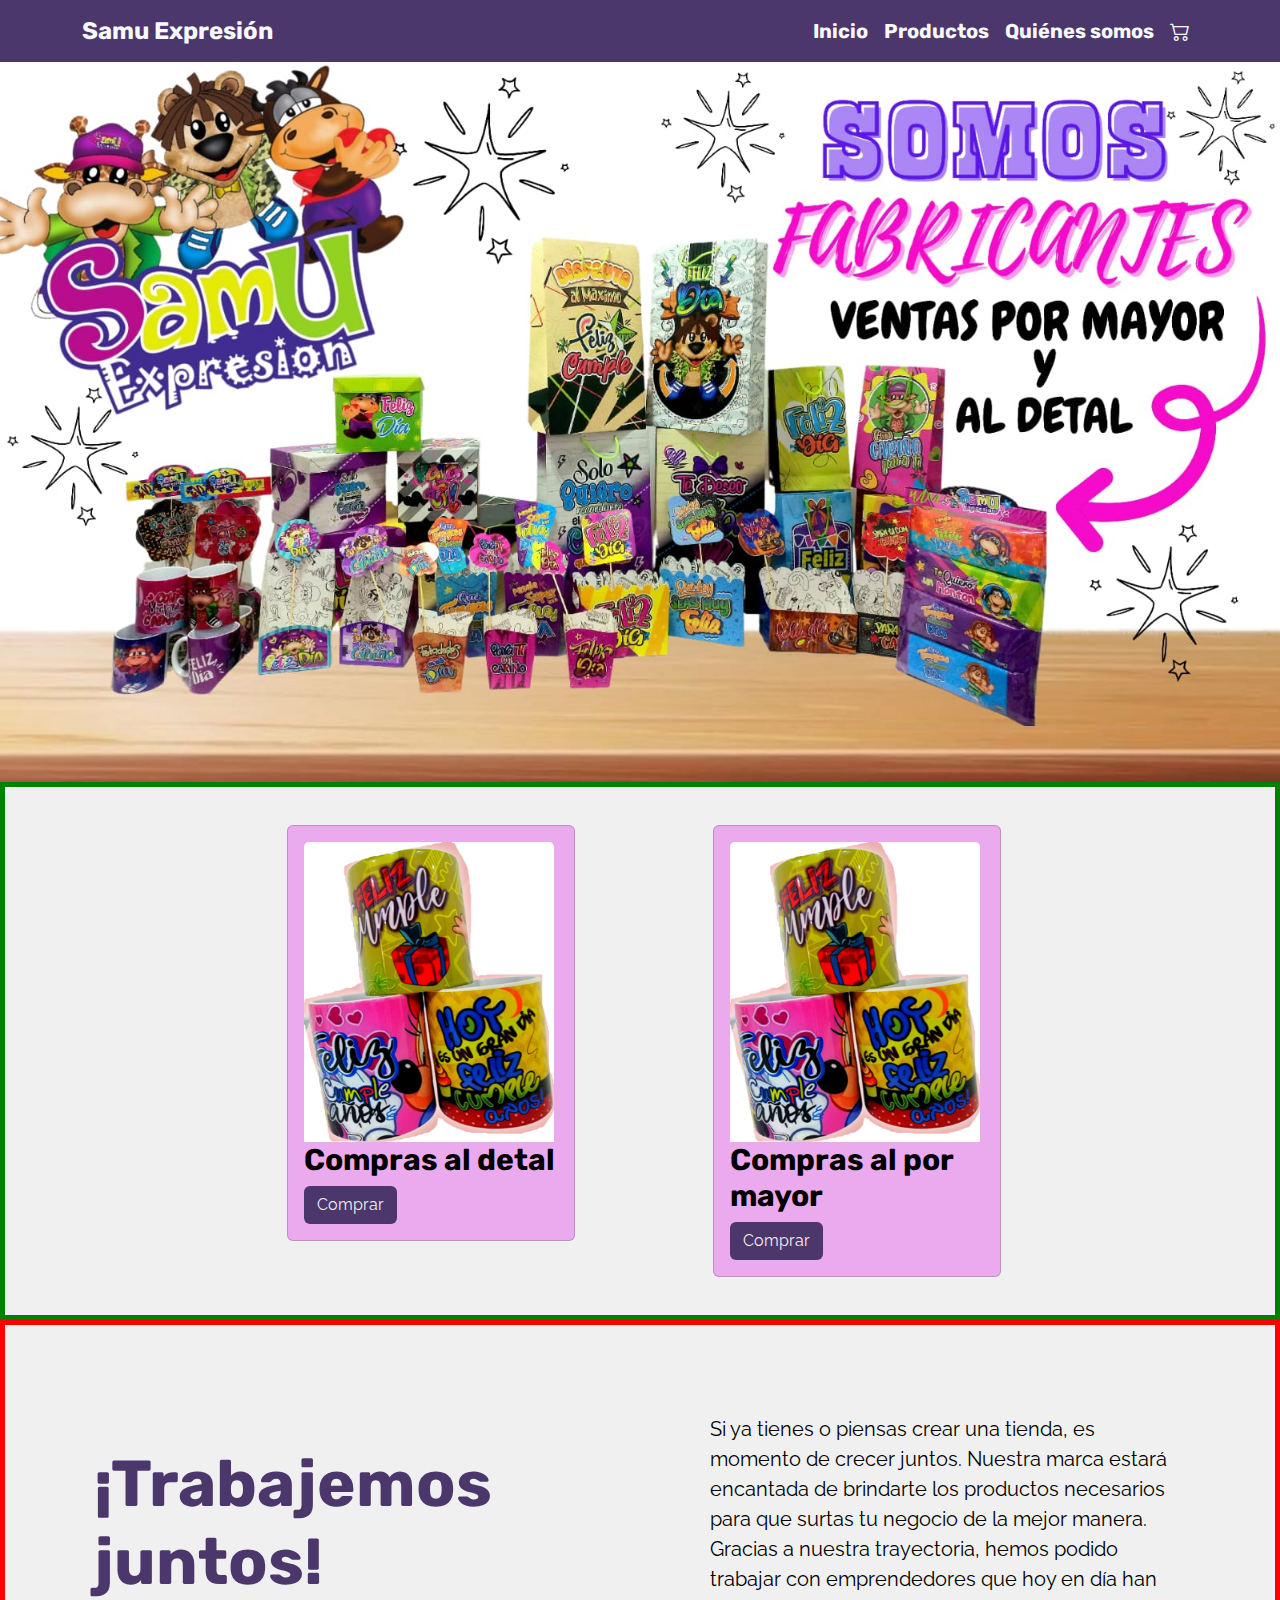
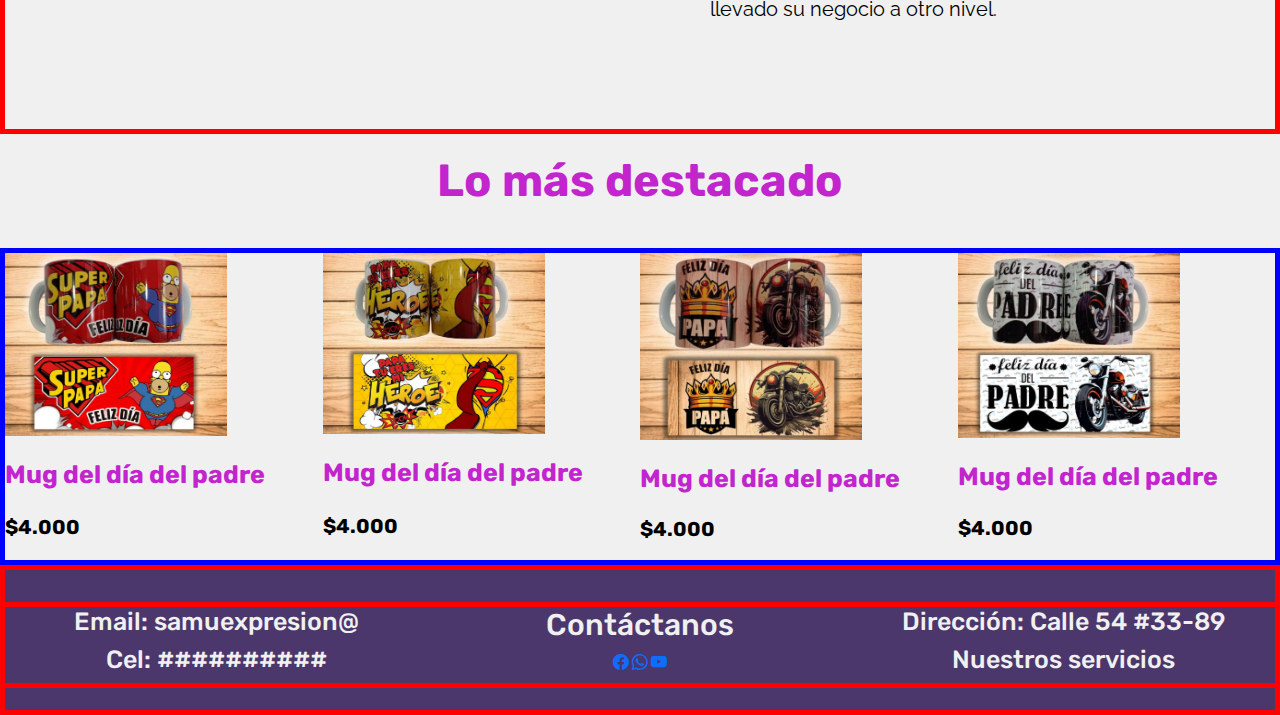
<file: inicio.html>
<!DOCTYPE html>
<html lang="en">

<head>
    <meta charset="UTF-8">
    <meta name="viewport" content="width=device-width, initial-scale=1.0">

    <!-- TÍTULOS DE Y DESCRIPCIONES DE METADATOS -->
    <meta name="author" content="Andrés Bernal">
    <meta name="keywords" content="productos, expresión social, detalles, al por mayor, samu expresion">
    <meta name="description" content="página de comprar productos de samu expresion">

    <!-- Link de mi favicon -->
    <link rel="shortcut icon" href="" />

    <!-- Link a los estílos de Bootstrap -->
    <link href="https://cdn.jsdelivr.net/npm/bootstrap@5.3.3/dist/css/bootstrap.min.css" rel="stylesheet"
        integrity="sha384-QWTKZyjpPEjISv5WaRU9OFeRpok6YctnYmDr5pNlyT2bRjXh0JMhjY6hW+ALEwIH" crossorigin="anonymous">

    <!-- Link a mis íconos -->
    <link rel="stylesheet" href="https://cdn.jsdelivr.net/npm/bootstrap-icons@1.11.3/font/bootstrap-icons.min.css">



    <!-- LINK A LOS ESTILOS DE MI PÁGINA -->
    <link rel="stylesheet" href="./styles/inicio.css">
    <title>Comprar</title>

</head>



<!-- INICIO BODY -->

<body>

    <header>
        <nav class="navbar navbar-expand-lg fs-5">
            <div class="container mi_navbark">
                <a class="navbar-brand text-light fs-4 palabra_menu" href="#">Samu Expresión</a>
                <button class="navbar-toggler bg-light" type="button" data-bs-toggle="collapse"
                    data-bs-target="#navbarNav" aria-controls="navbarNav" aria-expanded="false"
                    aria-label="Toggle navigation">
                    <span class="navbar-toggler-icon"></span>
                </button>
                <div class="collapse navbar-collapse" id="navbarNav">
                    <ul class="navbar-nav ms-auto">
                        <li class="nav-item"><a class="nav-link active text-light" aria-current="page" href="#">Inicio</a></li>
                        <li class="nav-item"><a class="nav-link text-light" href="#">Productos</a></li>
                        <li class="nav-item"><a class="nav-link text-light" href="#">Quiénes somos</a></li>
                        <li class="nav-item"><a class="nav-link text-light" href="#"><i class="bi bi-cart2"></i></a></li>
                    </ul>
                </div>
            </div>
        </nav>

        <section class="baner">
            <div>
                <img src="./assets/baner.jpg" alt="Baner de productos">
            </div>
        </section>
    </header>


    <!-- INICIO MAIN -->
    <main>
    
        <section class="container_cards">

            <div class="row mis_cards">

                <div class="col-12 col-md-6 col-lg-3">

                    <div class="card card_fondo" style="width: 18rem;">
                        <div class="card-body">
                                <img src="./assets/img5.jpg" class="card-img-top" alt="Imagen de posillos">
                                <h5 class="card-title card_titulo">Compras al detal</h5>
                                <a href="#" class="btn boton">Comprar</a>
                        </div>
                    </div>
                </div>


                <div class="col-12 col-md-6 col-lg-3">

                    <div class="card card_fondo" style="width: 18rem;">
                        <div class="card-body">
                            <img src="./assets/img5.jpg" class="card-img-top" alt="Imagen de posillos">
                            <h5 class="card-title card_titulo">Compras al por mayor</h5>
                            <a href="#" class="btn boton">Comprar</a>
                        </div>
                    </div>
                </div>
            </div>

        </section>


        <section class="contenido">
            <article class="trabajemos_juntos">
                <h2>¡Trabajemos juntos!</h2>

                <p>Si ya tienes o piensas crear una tienda, es momento de crecer juntos.

                Nuestra marca estará encantada de brindarte los productos necesarios para que surtas tu negocio de la mejor manera. Gracias a nuestra trayectoria, hemos podido trabajar con emprendedores que hoy en día han llevado su negocio a otro nivel.
                </p>
            </article>
        </section>

        <section class="contenedor_principal">
            <h2>Lo más destacado</h2>

            <article class="contenedor_imagenes">

                <div class="imagenes img1">
                    <img src="./assets/img1.jpg" alt="Mug día de padre">

                    <p class="nombre_producto">Mug del día del padre</p>
                    <p class="precio_producto">$4.000</p>
                </div>

                <div class="imagenes img2">
                    <img src="./assets/img2.jpg" alt="Mug día de padre">

                    <p class="nombre_producto">Mug del día del padre</p>
                    <p class="precio_producto">$4.000</p>
                </div>

                <div class="imagenes img3">
                    <img src="./assets/img3.jpg" alt="Mug día de padre">

                    <p class="nombre_producto">Mug del día del padre</p>
                    <p class="precio_producto">$4.000</p>
                </div>

                <div class="imagenes img4">
                    <img src="./assets/img4.jpg" alt="Mug día de padre">

                    <p class="nombre_producto">Mug del día del padre</p>
                    <p class="precio_producto">$4.000</p>
                </div>

            </article>
        </section>
    </main>




    <!-- INICIO FOOTER -->
    <footer>

        <section class="contenedor_footer">

            

            <!--ÍCONOS DE REDES SOCIALES -->
            <article class="contenedor_secciones">

                <div class="seccion correo ">
                    <h2 class="nombre">
                        Email: samuexpresion@
                    </h2>
                    <h2 class="nombre">
                        Cel: ##########
                    </h2>
                </div>


                <div class="seccion redes_sociales">

                    <h2 class="titulo_footer">Contáctanos</h2>

                    <a href="#"><i class="bi bi-facebook"></i></a>

                    <a href="#"><i class="bi bi-whatsapp"></i></a>

                    <a href="#"><i class="bi bi-youtube"></i></a>
                </div>

                
                <div class="seccion direccion">
                    <h2 class="nombre">
                        Dirección: Calle 54 #33-89
                    </h2>
                    <h2 class="nombre">
                        Nuestros servicios
                    </h2>
                </div>

            </article>

        </section>

    </footer>







    <!-- Link de la lógica de javascript de bootstrap debe ir antes del cierre de body -->
    <script src="https://cdn.jsdelivr.net/npm/@popperjs/core@2.11.8/dist/umd/popper.min.js"
        integrity="sha384-I7E8VVD/ismYTF4hNIPjVp/Zjvgyol6VFvRkX/vR+Vc4jQkC+hVqc2pM8ODewa9r"
        crossorigin="anonymous"></script>
    <script src="https://cdn.jsdelivr.net/npm/bootstrap@5.3.3/dist/js/bootstrap.min.js"
        integrity="sha384-0pUGZvbkm6XF6gxjEnlmuGrJXVbNuzT9qBBavbLwCsOGabYfZo0T0to5eqruptLy"
        crossorigin="anonymous"></script>

</body>

</html>
</file>
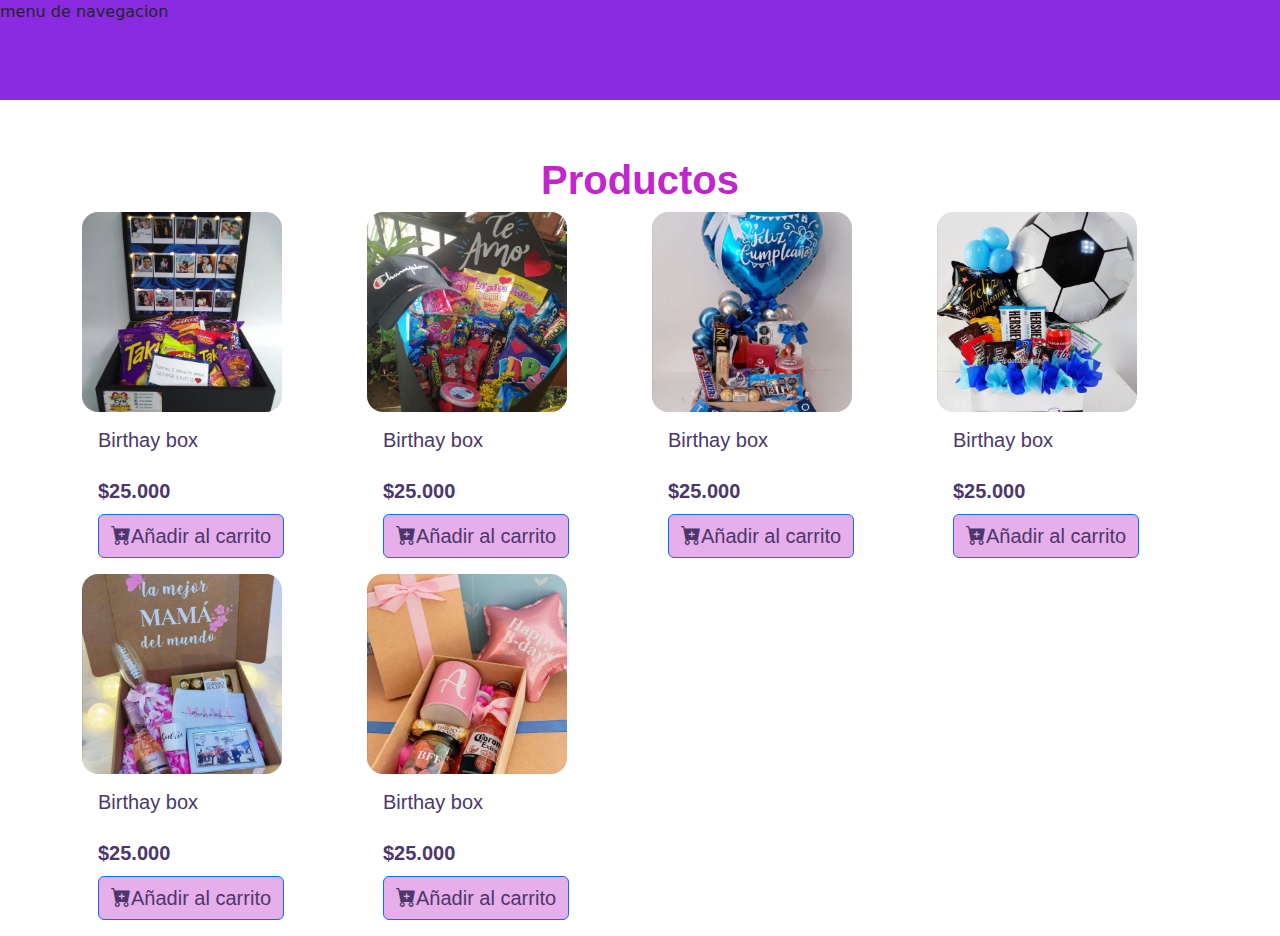
<file: productos.html>
<!DOCTYPE html>
<html lang="es">

<head>
    <meta charset="UTF-8">
    <meta name="viewport" content="width=device-width, initial-scale=1.0">

    <meta name="author" content="Carlos Pasichana">
    <meta name="keywords" content="Trabajo final">
    <meta name="description" content="Entrega final desarrollo de ecommerce para samu expresion">

    <!--<link rel="shortcut icon" href="./assets/logos/logo1.webp" type="image/x-icon">-->

    <!-- link de estilos de bootstrap -->
    <link href="https://cdn.jsdelivr.net/npm/bootstrap@5.3.3/dist/css/bootstrap.min.css" rel="stylesheet"
        integrity="sha384-QWTKZyjpPEjISv5WaRU9OFeRpok6YctnYmDr5pNlyT2bRjXh0JMhjY6hW+ALEwIH" crossorigin="anonymous">

    <!-- link a los estilos de bootstrap -->
    <link rel="stylesheet" href="https://cdn.jsdelivr.net/npm/bootstrap-icons@1.11.3/font/bootstrap-icons.min.css">

    <!-- tipgrafias-->
    <link href="https://fonts.cdnfonts.com/css/raleway-5" rel="stylesheet"> <!-- RALEWAY-->
    <link href="https://fonts.cdnfonts.com/css/rubik" rel="stylesheet">     <!-- RUBIK-->
                
                


    <!-- mis estilos siempre deben estar despues de los estilos de bootstrap -->

    <link rel="stylesheet" href="./styles/productos.css">
    

    <title>Productos</title>
</head>


<body>

    <!-- INICIO HEADER -->

    <header>

        <nav>
            <div>
                menu de navegacion
            </div>
        </nav>



    </header>



    <!-- INICIO MAIN -->

    <!-- Sección de productos-->

    <main>

        

        <section class="container misProductos">

            <h2 class="titulo fs-1">Productos</h2>

            <div class="row">
                <div class="col-12 col-md-6 col-lg-3">
                    <div class="card border border-0" style="width: 17rem;">
                        <img src="./assets/image 1 (1).png" class="card-img-top" alt="detalle 1">
                        <div class="card-body">
                            <h5 class="card-title tituloProducto mb-4">Birthay box </h5>
                            <p class="card-text precio fs-5 mb-2">$25.000</p>
                            <a href="#" class="btn btn-primary añadir fs-5"> 
                                <i class="bi bi-cart-plus-fill"></i>Añadir al carrito</a>
                        </div>
                    </div>

                </div>

                <div class="col-12 col-md-6 col-lg-3">
                    <div class="card border border-0" style="width: 17rem;">
                        <img src="./assets/image 27.png" class="card-img-top" alt="detalle 1">
                        <div class="card-body">
                            <h5 class="card-title tituloProducto mb-4">Birthay box </h5>
                            <p class="card-text precio fs-5 mb-2">$25.000</p>
                            <a href="#" class="btn btn-primary añadir fs-5"> 
                                <i class="bi bi-cart-plus-fill"></i>Añadir al carrito</a>
                        </div>
                    </div>
                    
                </div>




                <div class="col-12 col-md-6 col-lg-3">
                    <div class="card border border-0" style="width: 17rem;">
                        <img src="./assets/image 28.png" class="card-img-top" alt="detalle 1">
                        <div class="card-body">
                            <h5 class="card-title tituloProducto mb-4">Birthay box </h5>
                            <p class="card-text precio fs-5 mb-2">$25.000</p>
                            <a href="#" class="btn btn-primary añadir fs-5"> 
                                <i class="bi bi-cart-plus-fill"></i>Añadir al carrito</a>
                        </div>
                    </div>

                </div>

                <div class="col-12 col-md-6 col-lg-3">
                    <div class="card border border-0" style="width: 17rem;">
                        <img src="./assets/image 29.png" class="card-img-top" alt="detalle 1">
                        <div class="card-body">
                            <h5 class="card-title tituloProducto mb-4">Birthay box </h5>
                            <p class="card-text precio fs-5 mb-2">$25.000</p>
                            <a href="#" class="btn btn-primary añadir fs-5"> 
                                <i class="bi bi-cart-plus-fill"></i>Añadir al carrito</a>
                        </div>
                    </div>

                </div>

                <div class="col-12 col-md-6 col-lg-3">
                    <div class="card border border-0" style="width: 17rem;">
                        <img src="./assets/image 30.png" class="card-img-top" alt="detalle 1">
                        <div class="card-body">
                            <h5 class="card-title tituloProducto mb-4">Birthay box </h5>
                            <p class="card-text precio fs-5 mb-2">$25.000</p>
                            <a href="#" class="btn btn-primary añadir fs-5"> 
                                <i class="bi bi-cart-plus-fill"></i>Añadir al carrito</a>
                        </div>
                    </div>

                </div>

                <div class="col-12 col-md-6 col-lg-3">
                    <div class="card border border-0" style="width: 17rem;">
                        <img src="./assets/image 31.png" class="card-img-top" alt="detalle 1">
                        <div class="card-body">
                            <h5 class="card-title tituloProducto mb-4">Birthay box </h5>
                            <p class="card-text precio fs-5 mb-2">$25.000</p>
                            <a href="#" class="btn btn-primary añadir fs-5"> 
                                <i class="bi bi-cart-plus-fill"></i>Añadir al carrito</a>
                        </div>
                    </div>

                </div>



            </div>


        </section>

        

    </main>

    <!-- INICIO FOOTER-->

    <footer>


    </footer>






    <!-- link de la lógica con javascript de bootstrap debe ir antes del cierre de llaves de body -->
    <script src="https://cdn.jsdelivr.net/npm/bootstrap@5.3.3/dist/js/bootstrap.bundle.min.js"
        integrity="sha384-YvpcrYf0tY3lHB60NNkmXc5s9fDVZLESaAA55NDzOxhy9GkcIdslK1eN7N6jIeHz"
        crossorigin="anonymous"></script>
</body>

</html>
</file>
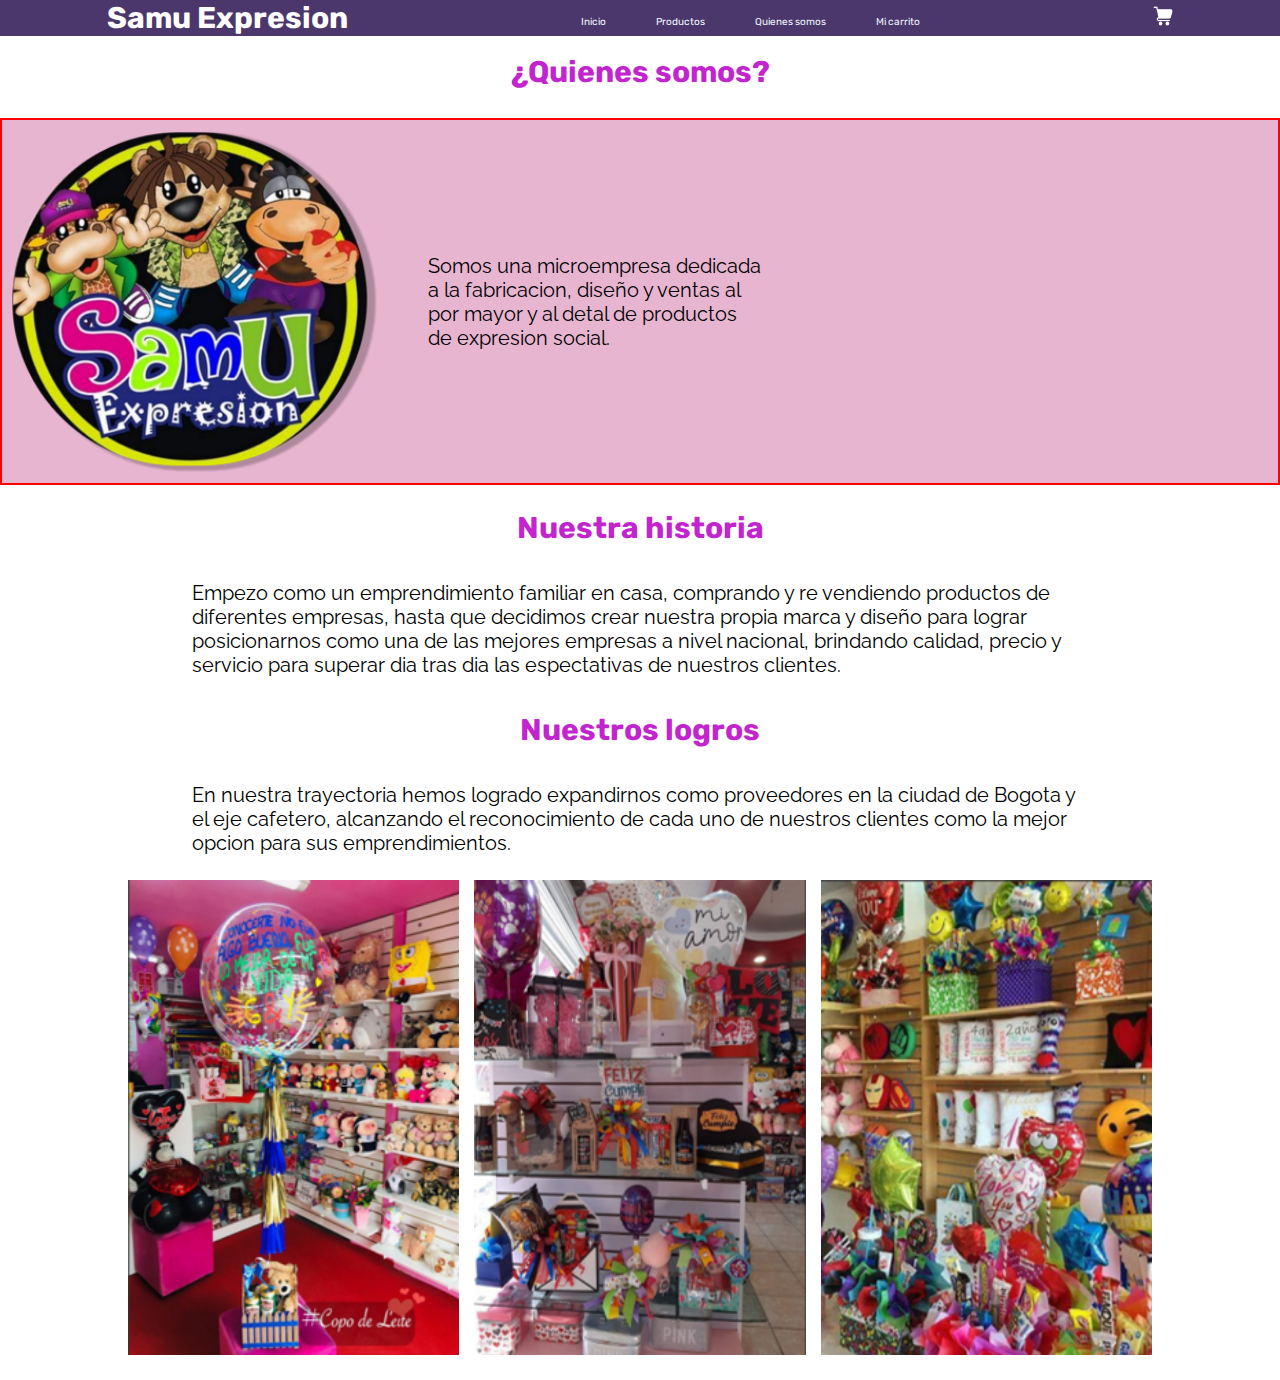
<file: QuienesSomos.html>
<!DOCTYPE html>
<html lang="es">

<head>
    <meta charset="UTF-8">
    <meta name="viewport" content="width=device-width, initial-scale=1.0">



    <!-- metadatos -->

    <meta name="author" content="rafael molina">
    <meta name="keywords">
    <meta name="author" content="Trabajo-final">

    <!-- cierre de mis metadatos -->







    <!-- link- estilos de mi pagina web -->
    <link rel="stylesheet" href="./styles/QuienesSomos.css">
    <!-- cierre link-estilos para mi pagina web -->

    <!-- link de la pestaña del navegador -favicoin  -->
    <link rel="shortcut icon" href="./assets/logo/logo.png" type="image/x-icon">

    <!-- titulo pestaña del navegador -->
    <title>Samu-expresion</title>
    <!-- cierre de mi titulo para la pestaña del navegador -->
</head>







<body>

    <!-- inicio de mi header -->

    <header>
        <!-- mi menu de navegacion -->
        <nav class="menuNav">

            <!-- titulo de mi menu de navegacion -->
            <h2>Samu Expresion</h2>


            <!-- mi lista del menu de navegacion -->
            <ul class="listaMenu">
                <li><a href="#">Inicio</a></li>
                <li><a href="#">Productos</a></li>
                <li><a href="#">Quienes somos</a></li>
                <li><a href="#">Mi carrito</a></li>
            </ul>
            <!-- cierre de mi lista del menu de navegacion -->

            <!-- mi carrito -->

            <div class="carrito">
                <a href="#">
                    <!-- imagen de mi header ------------------------------------>
                    <img class="carrito" src="./assets/imagenes/Imagen3.png" alt="carrito">
                </a>
            </div>
        </nav>
    </header>


    <h2 class="titulo1">¿Quienes somos?</h2>




    <main>

        <section class="contenedorPrincipal">
            <!-- titulo principal -->


            <!-- imagen principal -->
            <article class="contenedorImagenes">

                <!-- <div class="imagenenPrincipal"> -->
                <img class="imagenenPrincipal" src="./assets/imagenes/Imagen4.png" alt="imagenEmpresa">


                <div class="descripcion">

                    <p>Somos una microempresa dedicada a la fabricacion, diseño y ventas al por mayor y al detal de
                    productos de expresion social.</p>
                </div>
            </article>
        </section>




<!-- inicio de mi seccion2 -->
        <section class="textos">

            <h2 class="titulo2">Nuestra historia</h2>
            <p>Empezo como un emprendimiento familiar en casa, comprando y re vendiendo productos de diferentes
                empresas, hasta que decidimos crear nuestra propia marca y diseño para lograr posicionarnos como una de
                las mejores empresas a nivel nacional, brindando calidad, precio y servicio para superar dia tras dia
                las espectativas de nuestros clientes.</p>

            <h2 class="titulo3">Nuestros logros</h2>
            <p>En nuestra trayectoria hemos logrado expandirnos como proveedores en la ciudad de Bogota y el eje
                cafetero, alcanzando el reconocimiento de cada uno de nuestros clientes como la mejor opcion para sus
                emprendimientos.</p>

        </section>

        <!-- cierre de mi seccion2 -->




        

<!-- imagenes de mi seccion3 -->

        <section class="contenedor-slider">
            <article class="slider">
                <img src="./assets/slyder/Imagen1.png" alt="slider1">
                <img src="./assets/slyder/Imagen2.png" alt="slider2">
                <img src="./assets/slyder/Imagen3.png" alt="slider3">
            </article>
        </section>

        <!-- cierre de imagenes de mi seccion3 -->





    </main>


</body>

</html>
</file>
<file: styles/inicio.css>
/* IMPORTACIONES - FUENTES */
@import url('https://fonts.googleapis.com/css2?family=Rubik+Mono+One&family=Rubik:ital,wght@0,300..900;1,300..900&display=swap');
@import url('https://fonts.googleapis.com/css2?family=Rubik:ital,wght@0,300..900;1,300..900&display=swap');
@import url('https://fonts.googleapis.com/css2?family=Raleway:ital,wght@0,100..900;1,100..900&family=Rubik+Mono+One&family=Rubik:ital,wght@0,300..900;1,300..900&display=swap');



:root{
    /* PALETA DE COLORES */
    --color_fondo: #f0f0f0;
    --color_titulos: #C224CE;
    --color_menu_footer: #4B376C;
    --color_pastel: #ecaaee;
    --color_letra: black;
    --color_letra_blanca: #f0f0f0;

    /* TIPOGRAFÍAS */
    --text_title: 'Rubik Mono One', 'sans-serif';
    --text_subtitles: 'Rubik', 'sans-serif';
    --text_content: 'Raleway', 'sans-serif';


}


/* CONDICIONES INICIALES */
*{
    margin: 0;
    padding: 0;
    box-sizing: border-box;
}


body{
    background-color:#f0f0f0;
    width: 100%;
    height: auto;
    overflow-x: hidden;
}


/* -------------------HEADER------------------ */


header{
    background-color: #4B376C;
    font-family: var(--text_subtitles);
    
}


.mi_navbark{
    font-weight: bold;
}

.mi_navbark a :hover{
   color: var(--color_titulos);
}


.baner img{
    width: 100%;
    height: auto;
}



/* --------------------MAIN------------------- */


main{
    width: 100%;
    height: auto;
}


.container_cards{
    border: solid 5px green;
    width: 100%;
    height: auto;
    padding: 3%;
}


.mis_cards{
    min-width: 100%;
    display: flex;
    justify-content: center;
    gap: 10%;
}

.mis_cards img{
    width: 250px;
    height: 300px;
}



.container_cards{
    width: 100%;
    height: auto;
}

.card_fondo{
    background-color: var(--color_pastel);
}


.card_titulo{
    font-size: 30px;
    color: var(--color_letra);
    font-family: var(--text_subtitles);
    font-weight: bold;
}
.boton{
    background-color: var(--color_menu_footer);
    color: var(--color_letra_blanca);
    font-family: var(--text_content);
}





.contenido{
    border: solid red 5px;
    width: 100%;
    height: auto;
    margin-bottom: 20px;
}


.trabajemos_juntos{
    display: flex;
    gap: 20%;
    align-items: center;
    padding: 7%;
 
}

.trabajemos_juntos h2{
    font-size: 65px;
    color: var(--color_menu_footer);
    font-family: var(--text_subtitles);
    font-weight: bold;
}


.trabajemos_juntos p{
    font-size: 20px;
    color: var(--color_letra);
    font-family: var(--text_content);
    
}


.contenido2{
    width: 75%;
    height: auto;
}




.contenedor_principal{
    font-family: var(--text_subtitles);
}

.contenedor_principal h2{
    font-family: var(--text_subtitles);
    font-size: 45px;
    display: flex;
    justify-content: center;
    color: var(--color_titulos);
    font-weight: bold;
}

.contenedor_imagenes{
    border: 5px solid blue;
    margin-top: 40px;
    display: grid;
    grid-template-rows: 1fr;
    grid-template-columns: repeat(4, 1fr);
}

.contenedor_imagenes img{
    width: 70%;
    height: 90%;
}


.imagenes{
    display: grid;
    position: relative;
}


.img1{
    grid-row: 1/2;
    grid-column: 1/2;
}

.img2{
    grid-row: 1/2;
    grid-column: 2/3;
}

.img3{
    grid-row: 1/2;
    grid-column: 3/4;
}

.img4{
    grid-row: 1/2;
    grid-column: 4/5;
}


.nombre_producto{
    font-size: 25px;
    font-family: var(--text_subtitles);
    color: var(--color_titulos);
    font-weight: bold;
}

.precio_producto{
    font-size: 20px;
    font-family: var(--text_subtitles);
    color: var(--color_letra);
    font-weight: bold;
}










/* -------------------FOOTER------------------ */

footer{
    height: 150px;
    width: 100%;
    padding: 20px;
    border: 5px solid red;
    background-color: #4B376C;
    color: var(--color_letra_blanca);
    display: flex;
    justify-content: center;
    align-items: center;
    font-family: var(--text_subtitles);
    font-weight: bold;
}

.contenedor_footer{
    font-family: var(--text_subtitles);
}

.titulo_footer{
    font-size: 30px;
    /* color: var(--color_letra_blanca); */
}

.contenedor_secciones{
    border: solid 5px red;
    width: 100vw;
    margin-top: 10px;
    text-align: center;
    display: flex;
    justify-content: space-around;
}

.contenedor_secciones div{
    width: 100%;
    height: 100%;
}

.nombre{
    font-size: 25px;
}
</file>
<file: styles/productos.css>
*{
    padding: 0;
    margin: 0;
    box-sizing: border-box;
    
}


:root{
    --tituloProductos:"Rubik", sans-serif; 
    --tituloSecundario:'Raleway', sans-serif;
    --colorBoton: #E6AEEA;
    --colorTitulo: #C224CE; 
    --colortexto: #4B376C;

                                                
}


/*cestilos header */
   
header{
    background-color: blueviolet;
    width: 100vw;
    height: 100px;
}

/*titulo productos*/

.titulo{
    font-family: var(--tituloProductos);
    font-weight: bold;
    text-align: center;
    margin-top: 5%;
    color: var(--colorTitulo);
    
    

   
}

.tituloProducto{
    font-family: var(--tituloSecundario);
    color: var(--colortexto);

}

.precio{
    font-family: var(--tituloSecundario);
    font-weight: bold;
    color: var(--colortexto);

}

.añadir{
    font-family: var(--tituloProductos);
    gap: 5%;
    color: var(--colortexto);
    background-color: var(--colorBoton);
    
    
}

.misProductos img{
    width: 200px;
    height: 200px;
    border-radius: 8%;
}
</file>
<file: styles/QuienesSomos.css>
/* importaciones de fuente */
@import url('https://fonts.googleapis.com/css2?family=Rubik+Mono+One&family=Rubik:ital,wght@0,300..900;1,300..900&display=swap');
@import url('https://fonts.googleapis.com/css2?family=Rubik:ital,wght@0,300..900;1,300..900&display=swap');
@import url('https://fonts.googleapis.com/css2?family=Raleway:ital,wght@0,100..900;1,100..900&family=Rubik+Mono+One&family=Rubik:ital,wght@0,300..900;1,300..900&display=swap'); 


:root {

    /* paleta de colores */

    --colorHeader: #4B376C;
    --colorFooter: #4B376C;
    --colorFondo: #E7B5D0;
    --colorTitulos: #C224CE;



    --text_title: 'Rubik Mono One', 'sans-serif';
    --text_subtitles: 'Rubik', 'sans-serif';
    --text_content: 'Raleway','sans-serif';
}

/* margenes */
* {
    margin: 0;
    padding: 0;
    box-sizing: border-box;
}

body {
    font-size: 20px;
    overflow-x: hidden;
}




header {
    background-color: var(--colorHeader);
    font-family: var(--text_subtitles);
    width: 100%;
    height: 100%;
}

.menuNav {
    width: 100%;
    height: 100%;
    color: white;
    display: flex;
    justify-content: space-around;
    align-items: center;
    gap: 20px;
}

.listaMenu {
    display: flex;
    gap: 50px;
    list-style: none;
}

.listaMenu a {
    text-decoration: none;
    color: aliceblue;
    font-size: 10px;
}

.carrito {
    width: 20px;
}


.titulo1 {
    color: var(--colorTitulos);
    font-family: var(--text_subtitles);
    text-align: center;
    padding: 18px;
}


main {

    /* border: solid green; */
    width: 100%;
    height: 100%;
    display: flex;
    justify-content: center;
    align-items: center;
    flex-direction: column;
    padding: auto;
}


.contenedorPrincipal {
    background-color: var(--colorFondo);
    font-family: var(--text_content);
    border: 2px solid red;
    width: 100%;
    height: 100%;
    margin: 10px;
}


.contenedorImagenes {
    display: flex;
    gap: 50px;
    align-items: center;
    padding: 10px;

    /* height: auto;
    width: 100%; */
}

.contenedorImagenes img,
.contenedorImagenes p {
    width: 40%;
    height: 100%;
}



.textos {
    width: 70%;
    height: 65%;
    font-family: var(--text_content);
    display: grid;
    gap: 20px;
}

.titulo2 {
    color: var(--colorTitulos);
    font-family: var(--text_subtitles);
    text-align: center;
    padding: 15px;
}

.titulo3 {
    color: var(--colorTitulos);
    font-family: var(--text_subtitles);
    text-align: center;
    padding: 15px;
}







/* contenedor imagenes3 */

.contenedor-slider {
    width: 80%;
    height: 5%;
    margin: 25px auto;
    overflow-x: hidden;
}

.slider {
    width: 100%;
    height: 100%;
    display: grid;
    grid-template-rows: 1fr;
    grid-template-columns: 1fr 1fr 1fr;
    gap: 15px;
}

.contenedor-slider img {
    height: 100%;
    width: 100%;
}

/* cierre de mi slider */
















/* diseño para celular */
@media screen and (max-width:490px) {
    .listamenu {
        display: flex;
        flex-direction: column;
    }

    .centradoSeccion1 {
        display: flex;
        flex-direction: column;
    }

    .contenedor-img {
        display: flex;
        flex-direction: column;
    }
}
</file>
